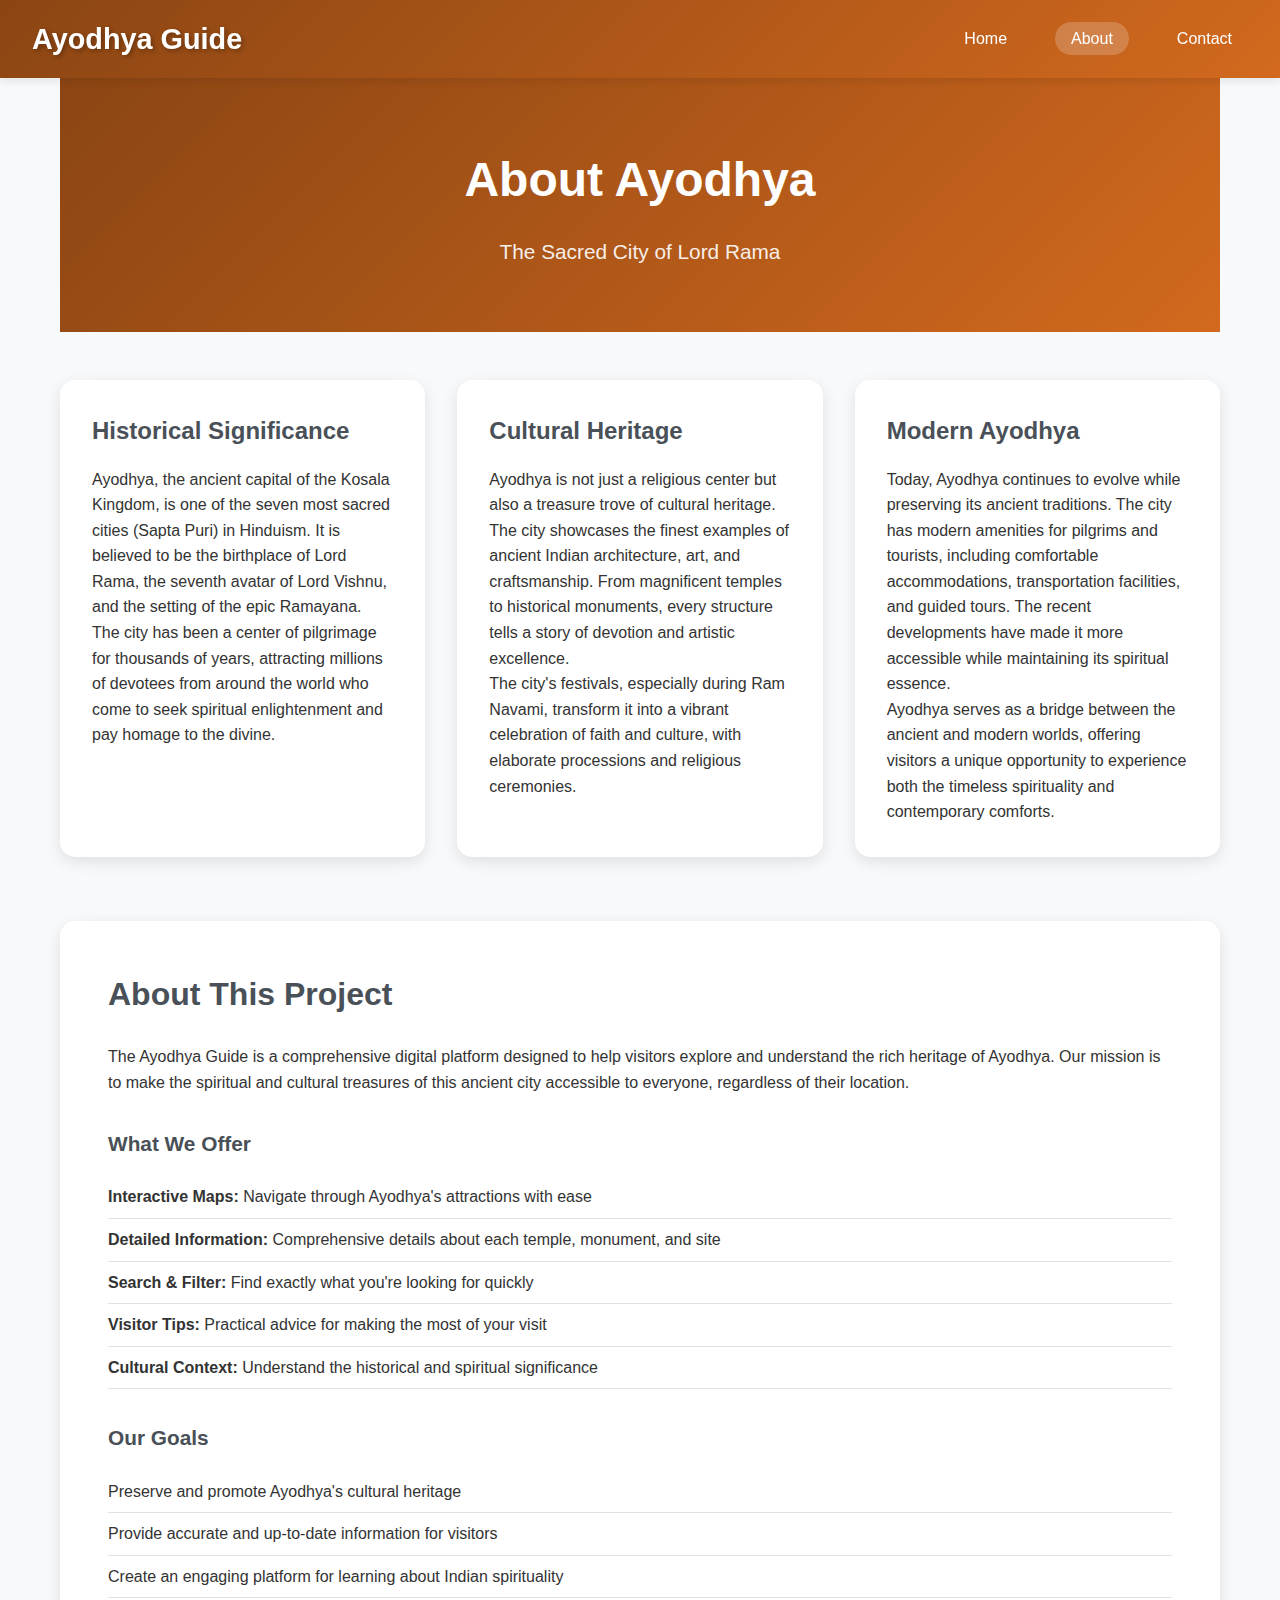
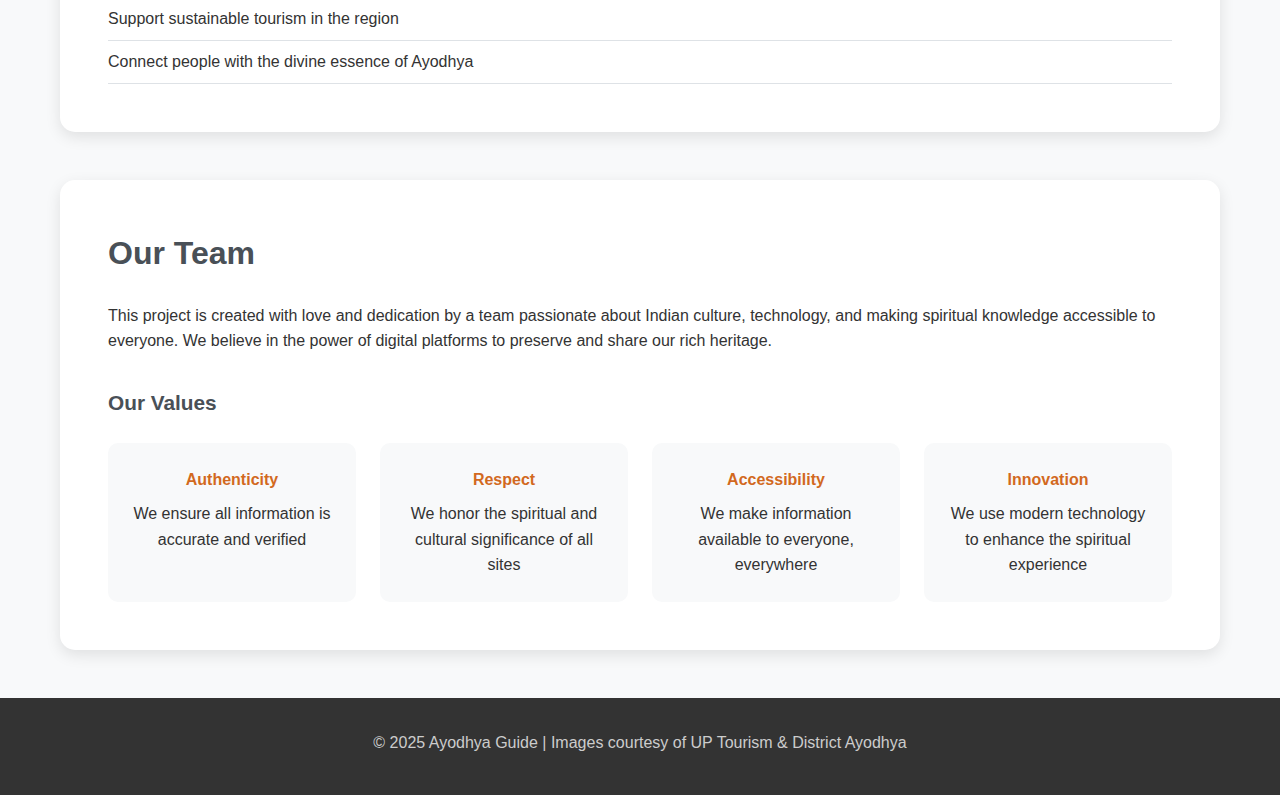
<file: about.html>
<!DOCTYPE html>
<html lang="en">
<head>
    <meta charset="UTF-8">
    <meta name="viewport" content="width=device-width, initial-scale=1.0">
    <title>About Ayodhya - Ayodhya Guide</title>
    <meta name="description" content="Learn about the ancient city of Ayodhya, its history, significance, and the Ayodhya Guide project.">
    <link rel="stylesheet" href="css/style.css">
    <link rel="icon" href="static/favicon.ico" type="image/x-icon">
</head>
<body>
    <header class="header">
        <nav class="navbar">
            <div class="nav-brand">
                <a href="index.html">
                    <h1>Ayodhya Guide</h1>
                </a>
            </div>
            <ul class="nav-menu">
                <li><a href="index.html" class="nav-link">Home</a></li>
                <li><a href="about.html" class="nav-link active">About</a></li>
                <li><a href="index.html#contact" class="nav-link">Contact</a></li>
            </ul>
        </nav>
    </header>

    <main class="main-content">
        <div class="container">
            <section class="about-hero">
                <h1>About Ayodhya</h1>
                <p class="subtitle">The Sacred City of Lord Rama</p>
            </section>

            <section class="about-content">
                <div class="about-grid">
                    <div class="about-card">
                        <h3>Historical Significance</h3>
                        <p>Ayodhya, the ancient capital of the Kosala Kingdom, is one of the seven most sacred cities (Sapta Puri) in Hinduism. It is believed to be the birthplace of Lord Rama, the seventh avatar of Lord Vishnu, and the setting of the epic Ramayana.</p>
                        <p>The city has been a center of pilgrimage for thousands of years, attracting millions of devotees from around the world who come to seek spiritual enlightenment and pay homage to the divine.</p>
                    </div>

                    <div class="about-card">
                        <h3>Cultural Heritage</h3>
                        <p>Ayodhya is not just a religious center but also a treasure trove of cultural heritage. The city showcases the finest examples of ancient Indian architecture, art, and craftsmanship. From magnificent temples to historical monuments, every structure tells a story of devotion and artistic excellence.</p>
                        <p>The city's festivals, especially during Ram Navami, transform it into a vibrant celebration of faith and culture, with elaborate processions and religious ceremonies.</p>
                    </div>

                    <div class="about-card">
                        <h3>Modern Ayodhya</h3>
                        <p>Today, Ayodhya continues to evolve while preserving its ancient traditions. The city has modern amenities for pilgrims and tourists, including comfortable accommodations, transportation facilities, and guided tours. The recent developments have made it more accessible while maintaining its spiritual essence.</p>
                        <p>Ayodhya serves as a bridge between the ancient and modern worlds, offering visitors a unique opportunity to experience both the timeless spirituality and contemporary comforts.</p>
                    </div>
                </div>

                <div class="about-project">
                    <h2>About This Project</h2>
                    <p>The Ayodhya Guide is a comprehensive digital platform designed to help visitors explore and understand the rich heritage of Ayodhya. Our mission is to make the spiritual and cultural treasures of this ancient city accessible to everyone, regardless of their location.</p>
                    
                    <div class="project-features">
                        <h3>What We Offer</h3>
                        <ul>
                            <li><strong>Interactive Maps:</strong> Navigate through Ayodhya's attractions with ease</li>
                            <li><strong>Detailed Information:</strong> Comprehensive details about each temple, monument, and site</li>
                            <li><strong>Search & Filter:</strong> Find exactly what you're looking for quickly</li>
                            <li><strong>Visitor Tips:</strong> Practical advice for making the most of your visit</li>
                            <li><strong>Cultural Context:</strong> Understand the historical and spiritual significance</li>
                        </ul>
                    </div>

                    <div class="project-goals">
                        <h3>Our Goals</h3>
                        <ul>
                            <li>Preserve and promote Ayodhya's cultural heritage</li>
                            <li>Provide accurate and up-to-date information for visitors</li>
                            <li>Create an engaging platform for learning about Indian spirituality</li>
                            <li>Support sustainable tourism in the region</li>
                            <li>Connect people with the divine essence of Ayodhya</li>
                        </ul>
                    </div>
                </div>

                <div class="about-team">
                    <h2>Our Team</h2>
                    <p>This project is created with love and dedication by a team passionate about Indian culture, technology, and making spiritual knowledge accessible to everyone. We believe in the power of digital platforms to preserve and share our rich heritage.</p>
                    
                    <div class="team-values">
                        <h3>Our Values</h3>
                        <div class="values-grid">
                            <div class="value-item">
                                <h4>Authenticity</h4>
                                <p>We ensure all information is accurate and verified</p>
                            </div>
                            <div class="value-item">
                                <h4>Respect</h4>
                                <p>We honor the spiritual and cultural significance of all sites</p>
                            </div>
                            <div class="value-item">
                                <h4>Accessibility</h4>
                                <p>We make information available to everyone, everywhere</p>
                            </div>
                            <div class="value-item">
                                <h4>Innovation</h4>
                                <p>We use modern technology to enhance the spiritual experience</p>
                            </div>
                        </div>
                    </div>
                </div>
            </section>
        </div>
    </main>

    <footer class="footer">
        <div class="container">
            <p>© 2025 Ayodhya Guide | Images courtesy of UP Tourism & District Ayodhya</p>
        </div>
    </footer>
</body>
</html>
</file>
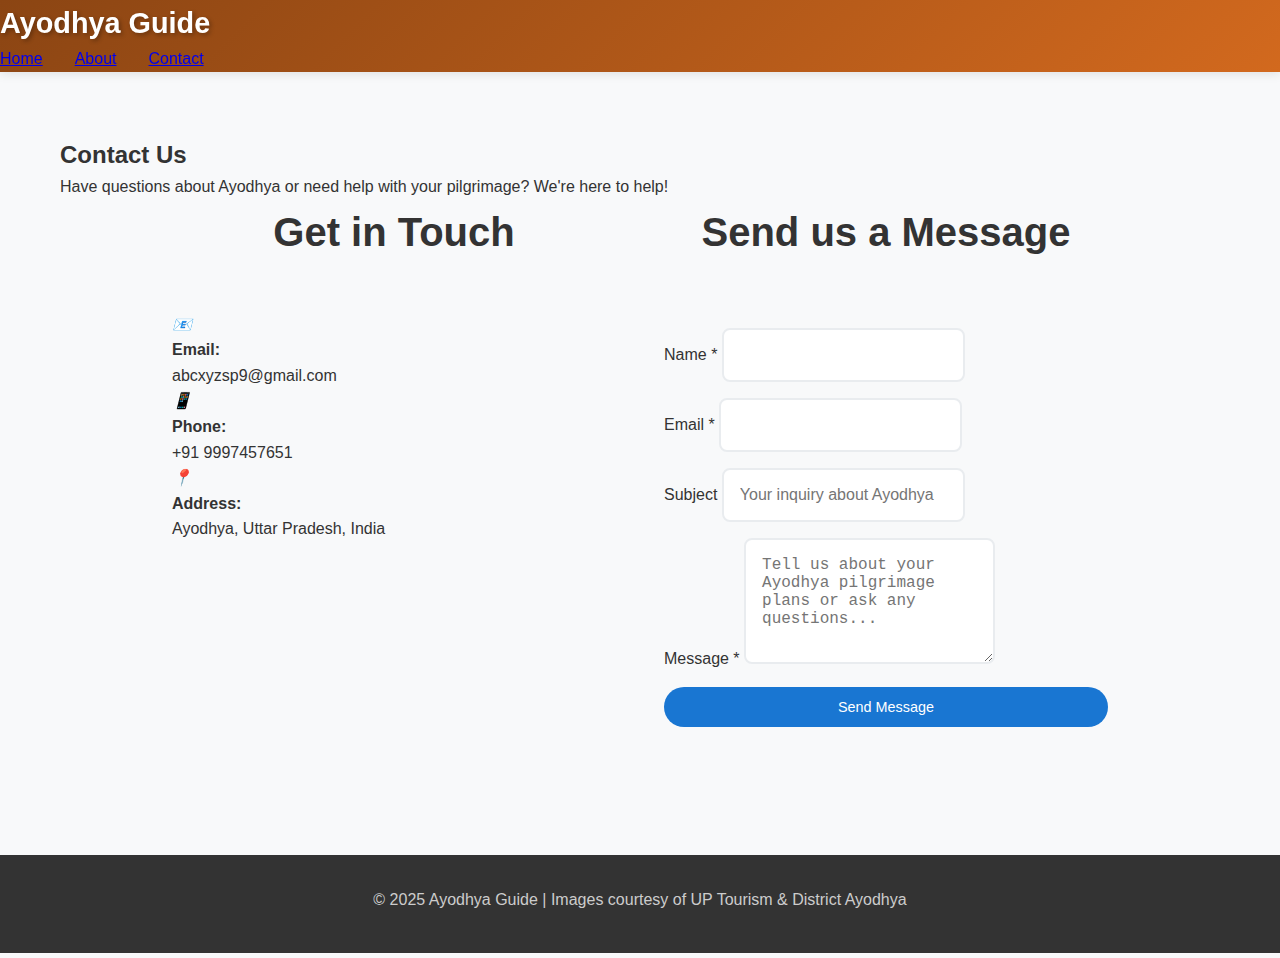
<file: contact.html>
<!DOCTYPE html>
<html lang="en">
<head>
    <meta charset="UTF-8">
    <meta name="viewport" content="width=device-width, initial-scale=1.0">
    <title>Contact Us - Ayodhya Guide</title>
    <link rel="stylesheet" href="css/style.css">
    <meta name="description" content="Contact the Ayodhya Guide team for questions, feedback, or support.">
</head>
<body>
    <header class="header">
        <nav class="nav">
            <div class="nav-brand">
                <h1>Ayodhya Guide</h1>
            </div>
            <ul class="nav-menu">
                <li><a href="index.html">Home</a></li>
                <li><a href="about.html">About</a></li>
                <li><a href="contact.html" class="active">Contact</a></li>
            </ul>
        </nav>
    </header>

    <main class="main">
        <div class="container">
            <section class="contact-section">
                <h2>Contact Us</h2>
                <p>Have questions about Ayodhya or need help with your pilgrimage? We're here to help!</p>
                
                <div class="contact-content">
                    <div class="contact-info">
                        <h3>Get in Touch</h3>
                        <div class="contact-item">
                            <i class="icon">📧</i>
                            <div>
                                <strong>Email:</strong>
                                <p>abcxyzsp9@gmail.com</p>
                            </div>
                        </div>
                        <div class="contact-item">
                            <i class="icon">📱</i>
                            <div>
                                <strong>Phone:</strong>
                                <p>+91 9997457651</p>
                            </div>
                        </div>
                        <div class="contact-item">
                            <i class="icon">📍</i>
                            <div>
                                <strong>Address:</strong>
                                <p>Ayodhya, Uttar Pradesh, India</p>
                            </div>
                        </div>
                    </div>

                    <form class="contact-form" method="POST" id="contactForm">
                        <h3>Send us a Message</h3>
                        <div class="form-group">
                            <label for="name">Name *</label>
                            <input type="text" id="name" name="name" required>
                        </div>
                        <div class="form-group">
                            <label for="email">Email *</label>
                            <input type="email" id="email" name="email" required>
                        </div>
                        <div class="form-group">
                            <label for="subject">Subject</label>
                            <input type="text" id="subject" name="subject" placeholder="Your inquiry about Ayodhya">
                        </div>
                        <div class="form-group">
                            <label for="message">Message *</label>
                            <textarea id="message" name="message" rows="5" required placeholder="Tell us about your Ayodhya pilgrimage plans or ask any questions..."></textarea>
                        </div>
                        <button type="submit" class="btn btn-primary">Send Message</button>
                        <div id="formStatus" class="form-status"></div>
                    </form>
                </div>
            </section>
        </div>
    </main>

    <footer class="footer">
        <div class="container">
            <p>© 2025 Ayodhya Guide | Images courtesy of UP Tourism & District Ayodhya</p>
        </div>
    </footer>

    <script src="js/main.js"></script>
    <script>
        // Contact form handling with custom backend
        document.getElementById('contactForm').addEventListener('submit', function(e) {
            e.preventDefault();
            
            const form = this;
            const submitBtn = form.querySelector('button[type="submit"]');
            const statusDiv = document.getElementById('formStatus');
            
            // Show loading state
            submitBtn.disabled = true;
            submitBtn.textContent = 'Sending...';
            statusDiv.innerHTML = '<p class="status-loading">Sending your message...</p>';
            
            // Get form data
            const formData = new FormData(form);
            const data = {
                name: formData.get('name'),
                email: formData.get('email'),
                subject: formData.get('subject'),
                message: formData.get('message')
            };
            
            // Send to local backend
            fetch('/api/contact', {
                method: 'POST',
                headers: {
                    'Content-Type': 'application/json',
                },
                body: JSON.stringify(data)
            })
            .then(response => {
                if (response.ok) {
                    return response.json();
                } else {
                    throw new Error('Network response was not ok');
                }
            })
            .then(data => {
                statusDiv.innerHTML = '<p class="status-success">✅ Thank you! Your message has been sent successfully. We\'ll get back to you soon!</p>';
                form.reset();
            })
            .catch(error => {
                console.error('Error:', error);
                statusDiv.innerHTML = '<p class="status-error">❌ Sorry, there was an error sending your message. Please try again or contact us directly at abcxyzsp9@gmail.com</p>';
            })
            .finally(() => {
                submitBtn.disabled = false;
                submitBtn.textContent = 'Send Message';
            });
        });
    </script>
</body>
</html>
</file>
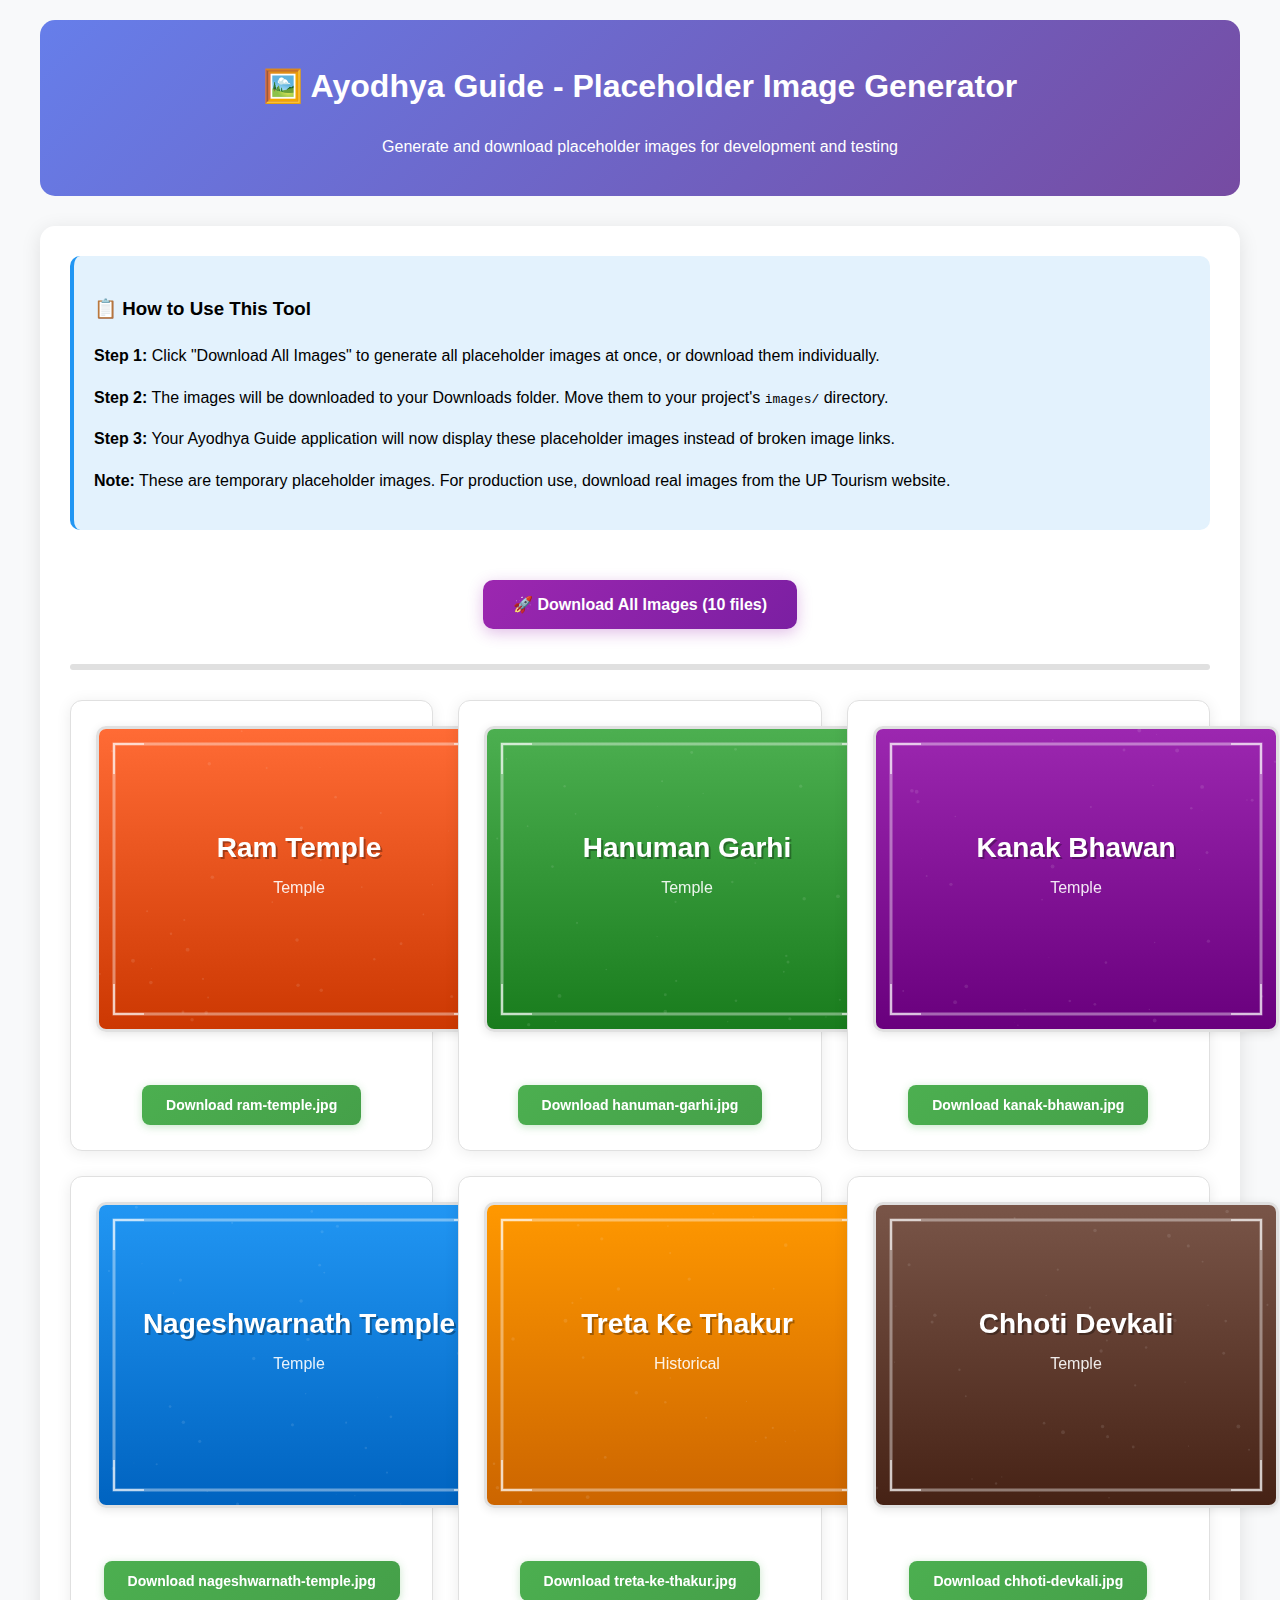
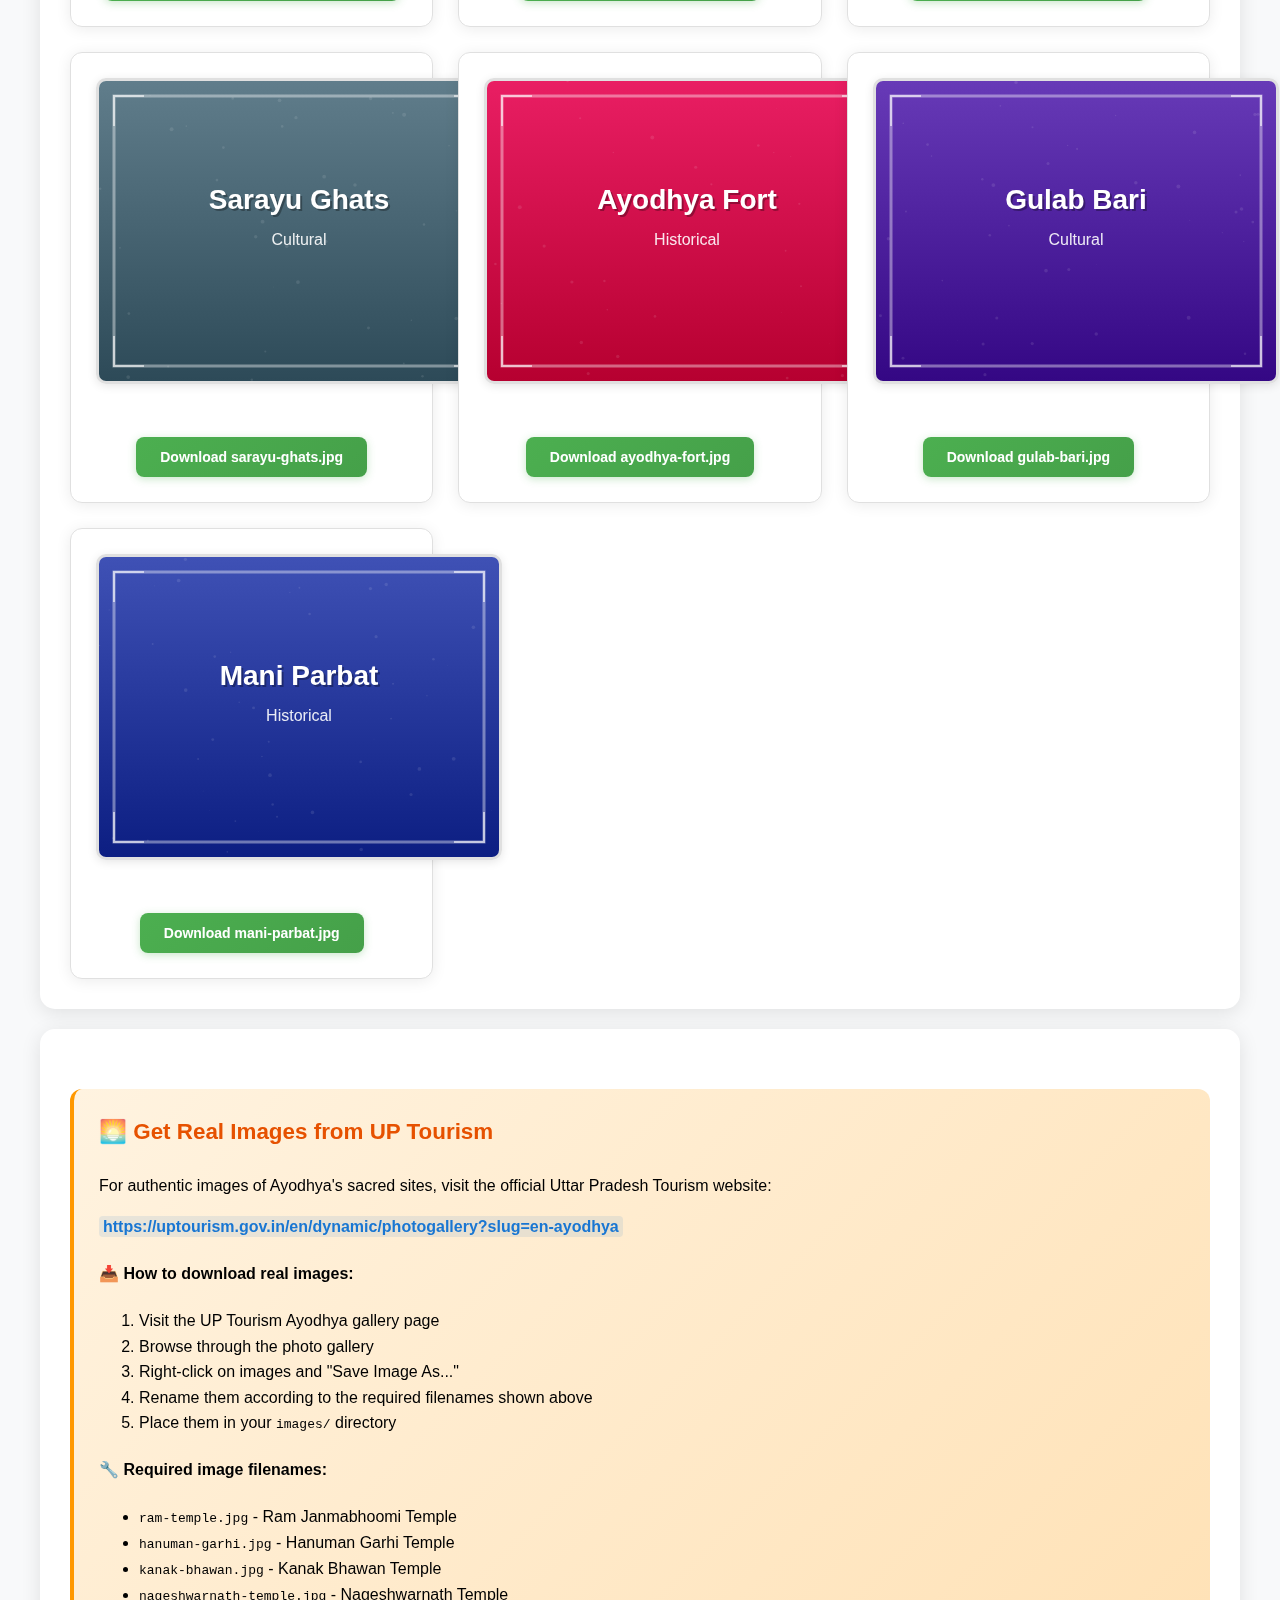
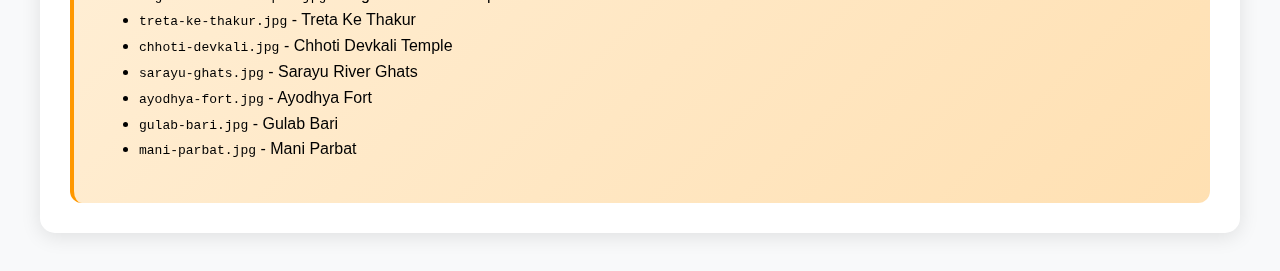
<file: create_images.html>
<!DOCTYPE html>
<html lang="en">
<head>
    <meta charset="UTF-8">
    <meta name="viewport" content="width=device-width, initial-scale=1.0">
    <title>Create Placeholder Images - Ayodhya Guide</title>
    <style>
        body {
            font-family: -apple-system, BlinkMacSystemFont, 'Segoe UI', Roboto, sans-serif;
            max-width: 1200px;
            margin: 0 auto;
            padding: 20px;
            background: #f8f9fa;
            line-height: 1.6;
        }
        .header {
            text-align: center;
            margin-bottom: 30px;
            padding: 20px;
            background: linear-gradient(135deg, #667eea 0%, #764ba2 100%);
            color: white;
            border-radius: 15px;
        }
        .container {
            background: white;
            padding: 30px;
            border-radius: 15px;
            box-shadow: 0 4px 20px rgba(0,0,0,0.1);
            margin-bottom: 20px;
        }
        .instructions {
            background: #e3f2fd;
            padding: 20px;
            border-radius: 10px;
            margin-bottom: 30px;
            border-left: 4px solid #2196F3;
        }
        .placeholder-grid {
            display: grid;
            grid-template-columns: repeat(auto-fit, minmax(350px, 1fr));
            gap: 25px;
            margin-top: 30px;
        }
        .placeholder-item {
            text-align: center;
            background: white;
            padding: 25px;
            border-radius: 12px;
            box-shadow: 0 2px 15px rgba(0,0,0,0.08);
            border: 1px solid #e0e0e0;
            transition: transform 0.2s, box-shadow 0.2s;
        }
        .placeholder-item:hover {
            transform: translateY(-2px);
            box-shadow: 0 4px 25px rgba(0,0,0,0.15);
        }
        .placeholder-canvas {
            border: 3px solid #e0e0e0;
            border-radius: 10px;
            margin-bottom: 20px;
            box-shadow: 0 2px 10px rgba(0,0,0,0.1);
        }
        .download-btn {
            background: linear-gradient(135deg, #4CAF50, #45a049);
            color: white;
            border: none;
            padding: 12px 24px;
            border-radius: 8px;
            cursor: pointer;
            font-size: 14px;
            font-weight: 600;
            transition: all 0.2s;
            box-shadow: 0 2px 8px rgba(76, 175, 80, 0.3);
        }
        .download-btn:hover {
            transform: translateY(-1px);
            box-shadow: 0 4px 12px rgba(76, 175, 80, 0.4);
        }
        .download-btn:active {
            transform: translateY(0);
        }
        .real-images {
            background: linear-gradient(135deg, #fff3e0, #ffe0b2);
            padding: 25px;
            border-radius: 12px;
            margin-top: 30px;
            border-left: 4px solid #ff9800;
        }
        .real-images h3 {
            color: #e65100;
            margin-top: 0;
            font-size: 1.4em;
        }
        .real-images a {
            color: #1976d2;
            text-decoration: none;
            font-weight: 600;
            padding: 2px 4px;
            border-radius: 4px;
            background: rgba(25, 118, 210, 0.1);
        }
        .real-images a:hover {
            background: rgba(25, 118, 210, 0.2);
            text-decoration: underline;
        }
        .status-bar {
            position: fixed;
            top: 20px;
            right: 20px;
            background: #4CAF50;
            color: white;
            padding: 15px 20px;
            border-radius: 8px;
            box-shadow: 0 4px 15px rgba(0,0,0,0.2);
            display: none;
            z-index: 1000;
        }
        .progress-bar {
            width: 100%;
            height: 6px;
            background: #e0e0e0;
            border-radius: 3px;
            margin: 15px 0;
            overflow: hidden;
        }
        .progress-fill {
            height: 100%;
            background: linear-gradient(90deg, #4CAF50, #45a049);
            width: 0%;
            transition: width 0.3s ease;
        }
        .batch-download {
            background: linear-gradient(135deg, #9c27b0, #7b1fa2);
            color: white;
            border: none;
            padding: 15px 30px;
            border-radius: 10px;
            cursor: pointer;
            font-size: 16px;
            font-weight: 600;
            margin: 20px 0;
            transition: all 0.2s;
            box-shadow: 0 4px 15px rgba(156, 39, 176, 0.3);
        }
        .batch-download:hover {
            transform: translateY(-2px);
            box-shadow: 0 6px 20px rgba(156, 39, 176, 0.4);
        }
        .batch-download:disabled {
            background: #ccc;
            cursor: not-allowed;
            transform: none;
            box-shadow: none;
        }
    </style>
</head>
<body>
    <div class="header">
        <h1>🖼️ Ayodhya Guide - Placeholder Image Generator</h1>
        <p>Generate and download placeholder images for development and testing</p>
    </div>

    <div class="container">
        <div class="instructions">
            <h3>📋 How to Use This Tool</h3>
            <p><strong>Step 1:</strong> Click "Download All Images" to generate all placeholder images at once, or download them individually.</p>
            <p><strong>Step 2:</strong> The images will be downloaded to your Downloads folder. Move them to your project's <code>images/</code> directory.</p>
            <p><strong>Step 3:</strong> Your Ayodhya Guide application will now display these placeholder images instead of broken image links.</p>
            <p><strong>Note:</strong> These are temporary placeholder images. For production use, download real images from the UP Tourism website.</p>
        </div>

        <div style="text-align: center;">
            <button id="batchDownload" class="batch-download">🚀 Download All Images (10 files)</button>
        </div>

        <div class="progress-bar">
            <div class="progress-fill" id="progressFill"></div>
        </div>

        <div class="placeholder-grid" id="placeholderGrid">
            <!-- Placeholder images will be generated here -->
        </div>
    </div>

    <div class="container">
        <div class="real-images">
            <h3>🌅 Get Real Images from UP Tourism</h3>
            <p>For authentic images of Ayodhya's sacred sites, visit the official Uttar Pradesh Tourism website:</p>
            <p><a href="https://uptourism.gov.in/en/dynamic/photogallery?slug=en-ayodhya" target="_blank">https://uptourism.gov.in/en/dynamic/photogallery?slug=en-ayodhya</a></p>
            
            <h4>📥 How to download real images:</h4>
            <ol>
                <li>Visit the UP Tourism Ayodhya gallery page</li>
                <li>Browse through the photo gallery</li>
                <li>Right-click on images and "Save Image As..."</li>
                <li>Rename them according to the required filenames shown above</li>
                <li>Place them in your <code>images/</code> directory</li>
            </ol>
            
            <h4>🔧 Required image filenames:</h4>
            <ul>
                <li><code>ram-temple.jpg</code> - Ram Janmabhoomi Temple</li>
                <li><code>hanuman-garhi.jpg</code> - Hanuman Garhi Temple</li>
                <li><code>kanak-bhawan.jpg</code> - Kanak Bhawan Temple</li>
                <li><code>nageshwarnath-temple.jpg</code> - Nageshwarnath Temple</li>
                <li><code>treta-ke-thakur.jpg</code> - Treta Ke Thakur</li>
                <li><code>chhoti-devkali.jpg</code> - Chhoti Devkali Temple</li>
                <li><code>sarayu-ghats.jpg</code> - Sarayu River Ghats</li>
                <li><code>ayodhya-fort.jpg</code> - Ayodhya Fort</li>
                <li><code>gulab-bari.jpg</code> - Gulab Bari</li>
                <li><code>mani-parbat.jpg</code> - Mani Parbat</li>
            </ul>
        </div>
    </div>

    <div class="status-bar" id="statusBar">
        <div id="statusText">Processing...</div>
    </div>

    <script>
        // Define the required images with their details
        const requiredImages = [
            { filename: 'ram-temple.jpg', name: 'Ram Temple', color: '#ff6b35', category: 'Temple' },
            { filename: 'hanuman-garhi.jpg', name: 'Hanuman Garhi', color: '#4CAF50', category: 'Temple' },
            { filename: 'kanak-bhawan.jpg', name: 'Kanak Bhawan', color: '#9C27B0', category: 'Temple' },
            { filename: 'nageshwarnath-temple.jpg', name: 'Nageshwarnath Temple', color: '#2196F3', category: 'Temple' },
            { filename: 'treta-ke-thakur.jpg', name: 'Treta Ke Thakur', color: '#FF9800', category: 'Historical' },
            { filename: 'chhoti-devkali.jpg', name: 'Chhoti Devkali', color: '#795548', category: 'Temple' },
            { filename: 'sarayu-ghats.jpg', name: 'Sarayu Ghats', color: '#607D8B', category: 'Cultural' },
            { filename: 'ayodhya-fort.jpg', name: 'Ayodhya Fort', color: '#E91E63', category: 'Historical' },
            { filename: 'gulab-bari.jpg', name: 'Gulab Bari', color: '#673AB7', category: 'Cultural' },
            { filename: 'mani-parbat.jpg', name: 'Mani Parbat', color: '#3F51B5', category: 'Historical' }
        ];

        // Function to create a placeholder image
        function createPlaceholderImage(imageData) {
            const canvas = document.createElement('canvas');
            canvas.width = 400;
            canvas.height = 300;
            canvas.className = 'placeholder-canvas';
            
            const ctx = canvas.getContext('2d');
            
            // Background with gradient
            const gradient = ctx.createLinearGradient(0, 0, 0, 300);
            gradient.addColorStop(0, imageData.color);
            gradient.addColorStop(1, adjustBrightness(imageData.color, -20));
            ctx.fillStyle = gradient;
            ctx.fillRect(0, 0, 400, 300);
            
            // Add some texture
            ctx.fillStyle = 'rgba(255,255,255,0.1)';
            for (let i = 0; i < 50; i++) {
                const x = Math.random() * 400;
                const y = Math.random() * 300;
                const r = Math.random() * 2;
                ctx.beginPath();
                ctx.arc(x, y, r, 0, 2 * Math.PI);
                ctx.fill();
            }
            
            // Text shadow
            ctx.fillStyle = 'rgba(0,0,0,0.3)';
            ctx.font = 'bold 28px Arial';
            ctx.textAlign = 'center';
            ctx.textBaseline = 'middle';
            ctx.fillText(imageData.name, 202, 122);
            
            // Main text
            ctx.fillStyle = 'white';
            ctx.fillText(imageData.name, 200, 120);
            
            // Category
            ctx.font = '16px Arial';
            ctx.fillStyle = 'rgba(255,255,255,0.9)';
            ctx.fillText(imageData.category, 200, 160);
            
            // Decorative border
            ctx.strokeStyle = 'rgba(255,255,255,0.4)';
            ctx.lineWidth = 3;
            ctx.strokeRect(15, 15, 370, 270);
            
            // Corner accents
            ctx.strokeStyle = 'rgba(255,255,255,0.6)';
            ctx.lineWidth = 2;
            ctx.beginPath();
            ctx.moveTo(15, 45);
            ctx.lineTo(15, 15);
            ctx.lineTo(45, 15);
            ctx.stroke();
            
            ctx.beginPath();
            ctx.moveTo(355, 15);
            ctx.lineTo(385, 15);
            ctx.lineTo(385, 45);
            ctx.stroke();
            
            ctx.beginPath();
            ctx.moveTo(15, 255);
            ctx.lineTo(15, 285);
            ctx.lineTo(45, 285);
            ctx.stroke();
            
            ctx.beginPath();
            ctx.moveTo(355, 285);
            ctx.lineTo(385, 285);
            ctx.lineTo(385, 255);
            ctx.stroke();
            
            return canvas;
        }

        // Helper function to adjust color brightness
        function adjustBrightness(hex, percent) {
            const num = parseInt(hex.replace("#",""), 16);
            const amt = Math.round(2.55 * percent);
            const R = (num >> 16) + amt;
            const G = (num >> 8 & 0x00FF) + amt;
            const B = (num & 0x0000FF) + amt;
            return "#" + (0x1000000 + (R < 255 ? R < 1 ? 0 : R : 255) * 0x10000 +
                (G < 255 ? G < 1 ? 0 : G : 255) * 0x100 +
                (B < 255 ? B < 1 ? 0 : B : 255)).toString(16).slice(1);
        }

        // Function to download canvas as image
        function downloadCanvas(canvas, filename) {
            const link = document.createElement('a');
            link.download = filename;
            link.href = canvas.toDataURL('image/jpeg', 0.9);
            link.click();
        }

        // Function to download all images
        async function downloadAllImages() {
            const button = document.getElementById('batchDownload');
            const progressFill = document.getElementById('progressFill');
            const statusBar = document.getElementById('statusBar');
            const statusText = document.getElementById('statusText');
            
            button.disabled = true;
            button.textContent = '⏳ Downloading...';
            statusBar.style.display = 'block';
            
            let downloaded = 0;
            
            for (let i = 0; i < requiredImages.length; i++) {
                const imageData = requiredImages[i];
                statusText.textContent = `Downloading ${imageData.filename}...`;
                
                // Create and download image
                const canvas = createPlaceholderImage(imageData);
                downloadCanvas(canvas, imageData.filename);
                
                downloaded++;
                const progress = (downloaded / requiredImages.length) * 100;
                progressFill.style.width = progress + '%';
                
                // Small delay to prevent browser from blocking multiple downloads
                await new Promise(resolve => setTimeout(resolve, 200));
            }
            
            statusText.textContent = `✅ All ${downloaded} images downloaded successfully!`;
            button.disabled = false;
            button.textContent = '🚀 Download All Images (10 files)';
            
            // Hide status after 3 seconds
            setTimeout(() => {
                statusBar.style.display = 'none';
            }, 3000);
            
            // Reset progress
            setTimeout(() => {
                progressFill.style.width = '0%';
            }, 3500);
        }

        // Generate all placeholder images
        function generatePlaceholders() {
            const grid = document.getElementById('placeholderGrid');
            
            requiredImages.forEach(imageData => {
                const item = document.createElement('div');
                item.className = 'placeholder-item';
                
                const canvas = createPlaceholderImage(imageData);
                
                const downloadBtn = document.createElement('button');
                downloadBtn.className = 'download-btn';
                downloadBtn.textContent = `Download ${imageData.filename}`;
                downloadBtn.onclick = () => downloadCanvas(canvas, imageData.filename);
                
                item.appendChild(canvas);
                item.appendChild(document.createElement('br'));
                item.appendChild(document.createElement('br'));
                item.appendChild(downloadBtn);
                
                grid.appendChild(item);
            });
        }

        // Event listeners
        document.getElementById('batchDownload').addEventListener('click', downloadAllImages);

        // Initialize when page loads
        window.onload = generatePlaceholders;
    </script>
</body>
</html>
</file>
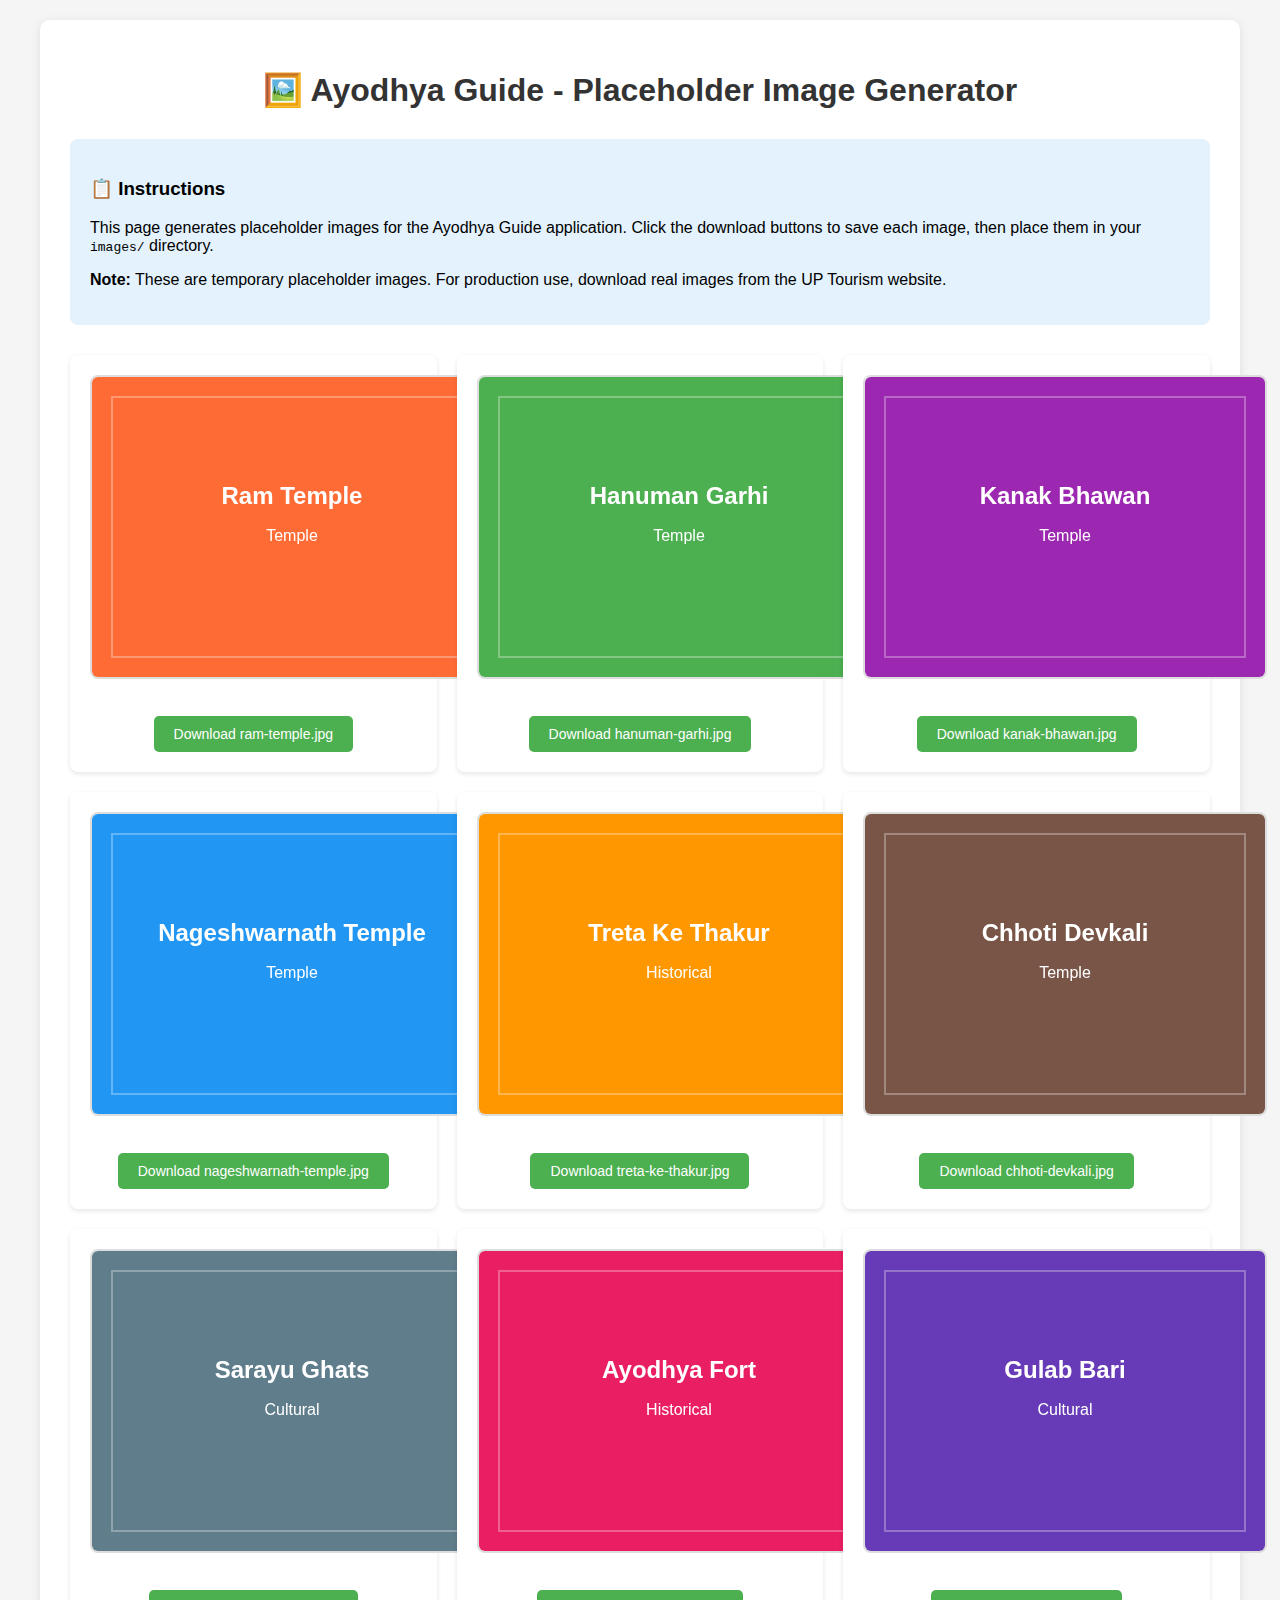
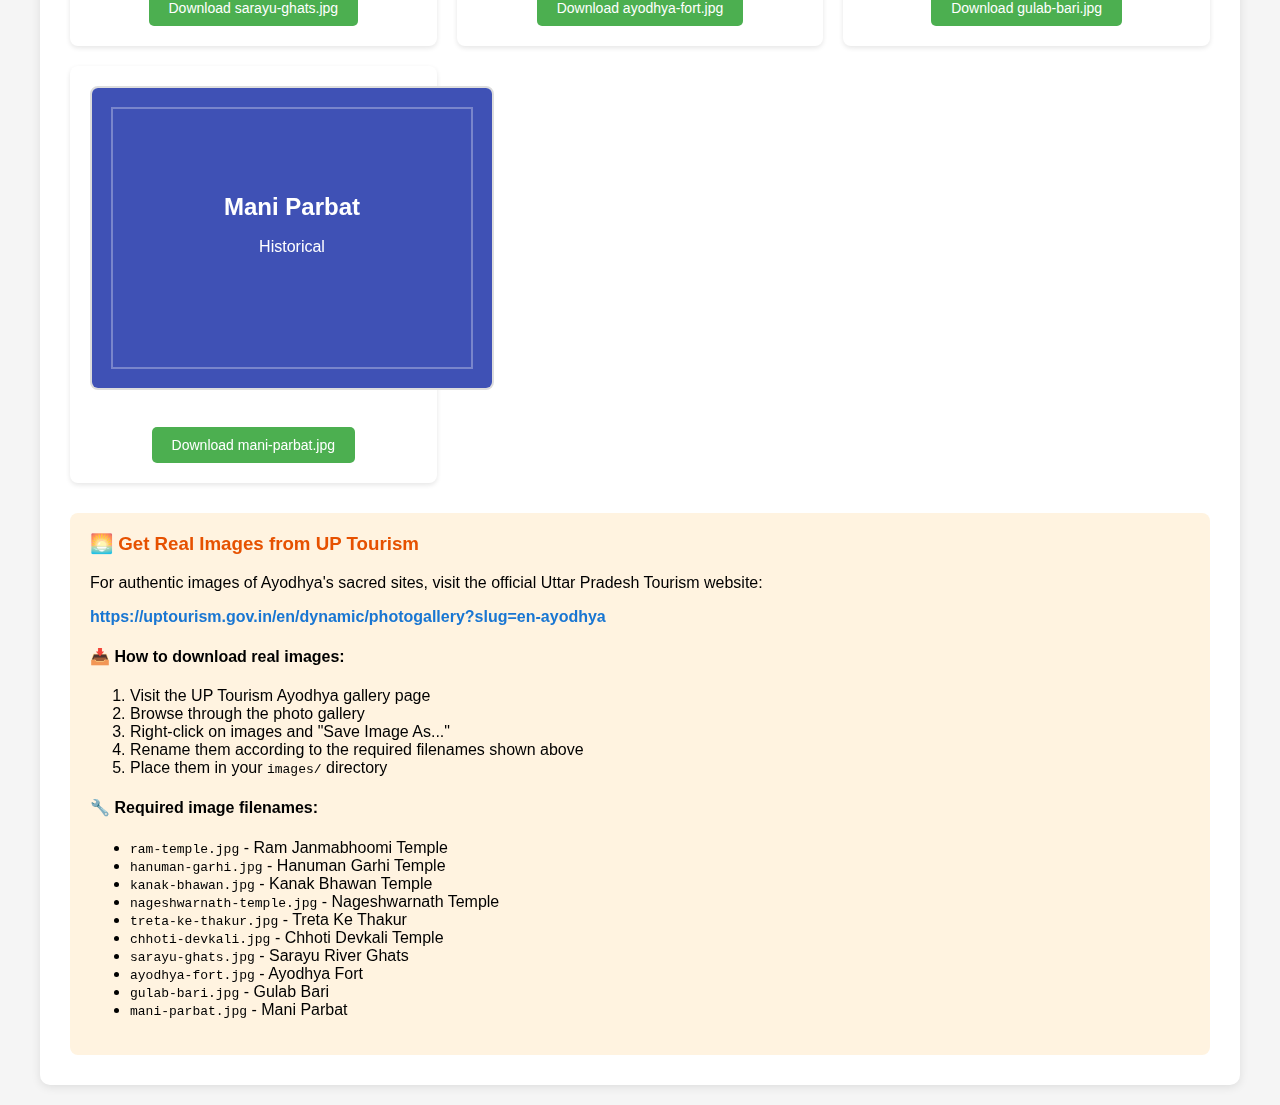
<file: create_placeholders.html>
<!DOCTYPE html>
<html lang="en">
<head>
    <meta charset="UTF-8">
    <meta name="viewport" content="width=device-width, initial-scale=1.0">
    <title>Create Placeholder Images - Ayodhya Guide</title>
    <style>
        body {
            font-family: Arial, sans-serif;
            max-width: 1200px;
            margin: 0 auto;
            padding: 20px;
            background: #f5f5f5;
        }
        .container {
            background: white;
            padding: 30px;
            border-radius: 10px;
            box-shadow: 0 2px 10px rgba(0,0,0,0.1);
        }
        h1 {
            color: #333;
            text-align: center;
            margin-bottom: 30px;
        }
        .instructions {
            background: #e3f2fd;
            padding: 20px;
            border-radius: 8px;
            margin-bottom: 30px;
        }
        .placeholder-grid {
            display: grid;
            grid-template-columns: repeat(auto-fit, minmax(300px, 1fr));
            gap: 20px;
            margin-top: 30px;
        }
        .placeholder-item {
            text-align: center;
            background: white;
            padding: 20px;
            border-radius: 8px;
            box-shadow: 0 2px 5px rgba(0,0,0,0.1);
        }
        .placeholder-canvas {
            border: 2px solid #ddd;
            border-radius: 8px;
            margin-bottom: 15px;
        }
        .download-btn {
            background: #4CAF50;
            color: white;
            border: none;
            padding: 10px 20px;
            border-radius: 5px;
            cursor: pointer;
            font-size: 14px;
        }
        .download-btn:hover {
            background: #45a049;
        }
        .real-images {
            background: #fff3e0;
            padding: 20px;
            border-radius: 8px;
            margin-top: 30px;
        }
        .real-images h3 {
            color: #e65100;
            margin-top: 0;
        }
        .real-images a {
            color: #1976d2;
            text-decoration: none;
            font-weight: bold;
        }
        .real-images a:hover {
            text-decoration: underline;
        }
    </style>
</head>
<body>
    <div class="container">
        <h1>🖼️ Ayodhya Guide - Placeholder Image Generator</h1>
        
        <div class="instructions">
            <h3>📋 Instructions</h3>
            <p>This page generates placeholder images for the Ayodhya Guide application. Click the download buttons to save each image, then place them in your <code>images/</code> directory.</p>
            <p><strong>Note:</strong> These are temporary placeholder images. For production use, download real images from the UP Tourism website.</p>
        </div>

        <div class="placeholder-grid" id="placeholderGrid">
            <!-- Placeholder images will be generated here -->
        </div>

        <div class="real-images">
            <h3>🌅 Get Real Images from UP Tourism</h3>
            <p>For authentic images of Ayodhya's sacred sites, visit the official Uttar Pradesh Tourism website:</p>
            <p><a href="https://uptourism.gov.in/en/dynamic/photogallery?slug=en-ayodhya" target="_blank">https://uptourism.gov.in/en/dynamic/photogallery?slug=en-ayodhya</a></p>
            
            <h4>📥 How to download real images:</h4>
            <ol>
                <li>Visit the UP Tourism Ayodhya gallery page</li>
                <li>Browse through the photo gallery</li>
                <li>Right-click on images and "Save Image As..."</li>
                <li>Rename them according to the required filenames shown above</li>
                <li>Place them in your <code>images/</code> directory</li>
            </ol>
            
            <h4>🔧 Required image filenames:</h4>
            <ul>
                <li><code>ram-temple.jpg</code> - Ram Janmabhoomi Temple</li>
                <li><code>hanuman-garhi.jpg</code> - Hanuman Garhi Temple</li>
                <li><code>kanak-bhawan.jpg</code> - Kanak Bhawan Temple</li>
                <li><code>nageshwarnath-temple.jpg</code> - Nageshwarnath Temple</li>
                <li><code>treta-ke-thakur.jpg</code> - Treta Ke Thakur</li>
                <li><code>chhoti-devkali.jpg</code> - Chhoti Devkali Temple</li>
                <li><code>sarayu-ghats.jpg</code> - Sarayu River Ghats</li>
                <li><code>ayodhya-fort.jpg</code> - Ayodhya Fort</li>
                <li><code>gulab-bari.jpg</code> - Gulab Bari</li>
                <li><code>mani-parbat.jpg</code> - Mani Parbat</li>
            </ul>
        </div>
    </div>

    <script>
        // Define the required images with their details
        const requiredImages = [
            { filename: 'ram-temple.jpg', name: 'Ram Temple', color: '#ff6b35', category: 'Temple' },
            { filename: 'hanuman-garhi.jpg', name: 'Hanuman Garhi', color: '#4CAF50', category: 'Temple' },
            { filename: 'kanak-bhawan.jpg', name: 'Kanak Bhawan', color: '#9C27B0', category: 'Temple' },
            { filename: 'nageshwarnath-temple.jpg', name: 'Nageshwarnath Temple', color: '#2196F3', category: 'Temple' },
            { filename: 'treta-ke-thakur.jpg', name: 'Treta Ke Thakur', color: '#FF9800', category: 'Historical' },
            { filename: 'chhoti-devkali.jpg', name: 'Chhoti Devkali', color: '#795548', category: 'Temple' },
            { filename: 'sarayu-ghats.jpg', name: 'Sarayu Ghats', color: '#607D8B', category: 'Cultural' },
            { filename: 'ayodhya-fort.jpg', name: 'Ayodhya Fort', color: '#E91E63', category: 'Historical' },
            { filename: 'gulab-bari.jpg', name: 'Gulab Bari', color: '#673AB7', category: 'Cultural' },
            { filename: 'mani-parbat.jpg', name: 'Mani Parbat', color: '#3F51B5', category: 'Historical' }
        ];

        // Function to create a placeholder image
        function createPlaceholderImage(imageData) {
            const canvas = document.createElement('canvas');
            canvas.width = 400;
            canvas.height = 300;
            canvas.className = 'placeholder-canvas';
            
            const ctx = canvas.getContext('2d');
            
            // Background
            ctx.fillStyle = imageData.color;
            ctx.fillRect(0, 0, 400, 300);
            
            // Text
            ctx.fillStyle = 'white';
            ctx.font = 'bold 24px Arial';
            ctx.textAlign = 'center';
            ctx.textBaseline = 'middle';
            
            // Main text
            ctx.fillText(imageData.name, 200, 120);
            
            // Category
            ctx.font = '16px Arial';
            ctx.fillText(imageData.category, 200, 160);
            
            // Decorative elements
            ctx.strokeStyle = 'rgba(255,255,255,0.3)';
            ctx.lineWidth = 2;
            ctx.strokeRect(20, 20, 360, 260);
            
            return canvas;
        }

        // Function to download canvas as image
        function downloadCanvas(canvas, filename) {
            const link = document.createElement('a');
            link.download = filename;
            link.href = canvas.toDataURL('image/png');
            link.click();
        }

        // Generate all placeholder images
        function generatePlaceholders() {
            const grid = document.getElementById('placeholderGrid');
            
            requiredImages.forEach(imageData => {
                const item = document.createElement('div');
                item.className = 'placeholder-item';
                
                const canvas = createPlaceholderImage(imageData);
                
                const downloadBtn = document.createElement('button');
                downloadBtn.className = 'download-btn';
                downloadBtn.textContent = `Download ${imageData.filename}`;
                downloadBtn.onclick = () => downloadCanvas(canvas, imageData.filename);
                
                item.appendChild(canvas);
                item.appendChild(document.createElement('br'));
                item.appendChild(document.createElement('br'));
                item.appendChild(downloadBtn);
                
                grid.appendChild(item);
            });
        }

        // Initialize when page loads
        window.onload = generatePlaceholders;
    </script>
</body>
</html>
</file>
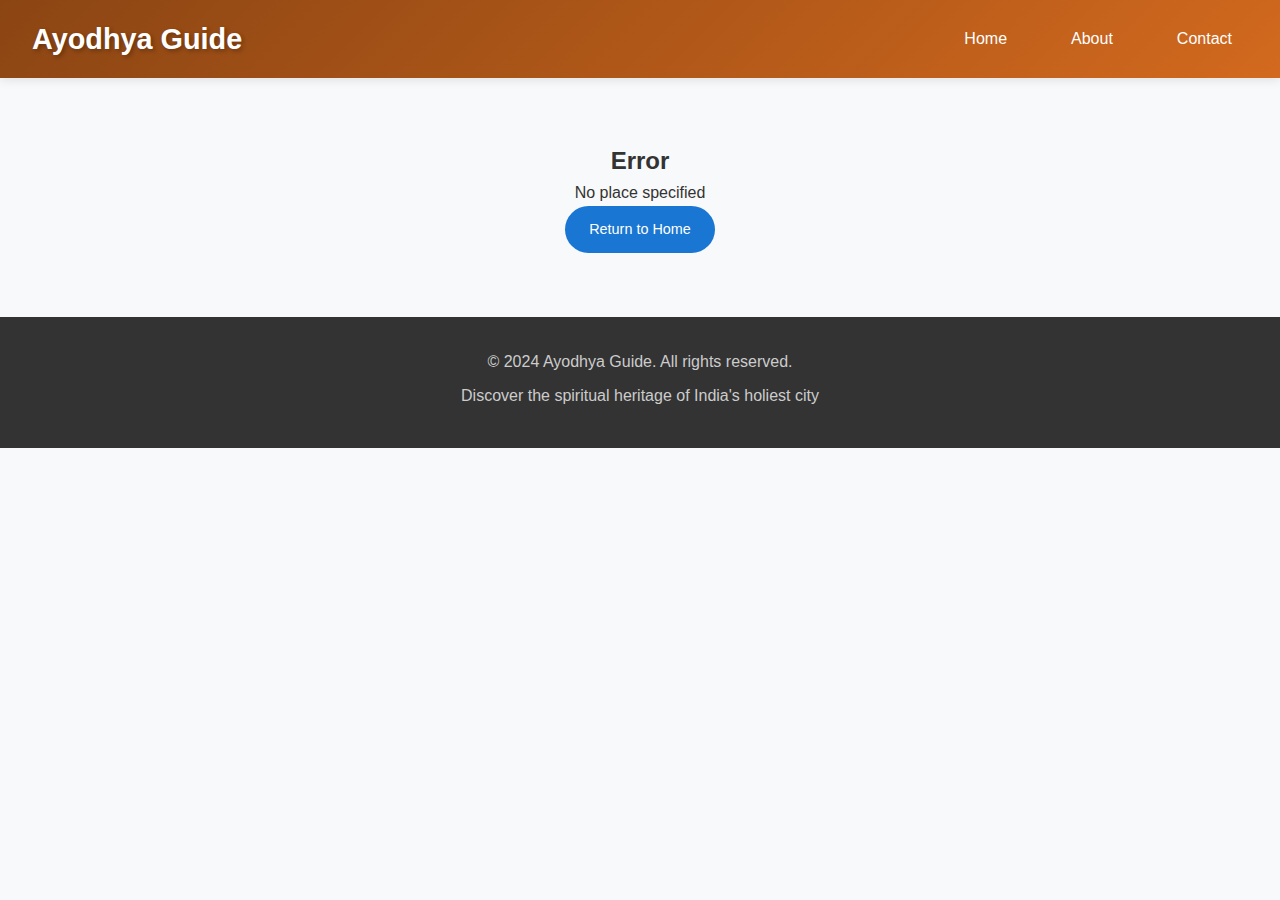
<file: place.html>
<!DOCTYPE html>
<html lang="en">
<head>
    <meta charset="UTF-8">
    <meta name="viewport" content="width=device-width, initial-scale=1.0">
    <title>Place Details - Ayodhya Guide</title>
    <meta name="description" content="Detailed information about attractions in Ayodhya">
    <link rel="stylesheet" href="css/style.css">
    <link rel="icon" href="static/favicon.ico" type="image/x-icon">
</head>
<body>
    <header class="header">
        <nav class="navbar">
            <div class="nav-brand">
                <a href="index.html">
                    <h1>Ayodhya Guide</h1>
                </a>
            </div>
            <ul class="nav-menu">
                <li><a href="index.html" class="nav-link">Home</a></li>
                <li><a href="about.html" class="nav-link">About</a></li>
                <li><a href="index.html#contact" class="nav-link">Contact</a></li>
            </ul>
        </nav>
    </header>

    <main class="main-content">
        <div class="container">
            <div class="breadcrumb">
                <a href="index.html">Home</a> &gt; <span id="placeName">Place</span>
            </div>

            <div class="place-details">
                <div class="place-header">
                    <div class="place-image-container">
                        <img id="placeImage" src="" alt="" class="place-image">
                    </div>
                    <div class="place-info">
                        <h1 id="placeTitle">Place Title</h1>
                        <div class="place-meta">
                            <span class="place-category" id="placeCategory">Category</span>
                            <span class="place-rating">
                                <span class="stars">★★★★★</span>
                                <span id="placeRating">4.5</span>
                            </span>
                        </div>
                        <p id="placeDescription" class="place-description">
                            Place description will be loaded here...
                        </p>
                        <div class="place-actions">
                            <button id="showOnMap" class="btn btn-primary">Show on Map</button>
                            <button id="sharePlace" class="btn btn-secondary">Share</button>
                        </div>
                    </div>
                </div>

                <div class="place-content">
                    <div class="place-details-grid">
                        <div class="detail-card">
                            <h3>Location</h3>
                            <p id="placeLocation">Location details...</p>
                            <div id="placeMap" class="mini-map"></div>
                        </div>
                        
                        <div class="detail-card">
                            <h3>Timings</h3>
                            <p id="placeTimings">Timing information...</p>
                        </div>
                        
                        <div class="detail-card">
                            <h3>Entry Fee</h3>
                            <p id="placeEntryFee">Entry fee details...</p>
                        </div>
                        
                        <div class="detail-card">
                            <h3>Best Time to Visit</h3>
                            <p id="placeBestTime">Best time information...</p>
                        </div>
                    </div>

                    <div class="place-gallery">
                        <h3>Gallery</h3>
                        <div id="placeGallery" class="gallery-grid">
                            <!-- Gallery images will be loaded here -->
                        </div>
                    </div>

                    <div class="place-history">
                        <h3>History & Significance</h3>
                        <div id="placeHistory">
                            <!-- History content will be loaded here -->
                        </div>
                    </div>

                    <div class="place-tips">
                        <h3>Visitor Tips</h3>
                        <div id="placeTips">
                            <!-- Tips content will be loaded here -->
                        </div>
                    </div>
                </div>
            </div>
        </div>
    </main>

    <footer class="footer">
        <div class="container">
            <p>&copy; 2024 Ayodhya Guide. All rights reserved.</p>
            <p>Discover the spiritual heritage of India's holiest city</p>
        </div>
    </footer>

    <script src="js/place.js"></script>
</body>
</html>
</file>
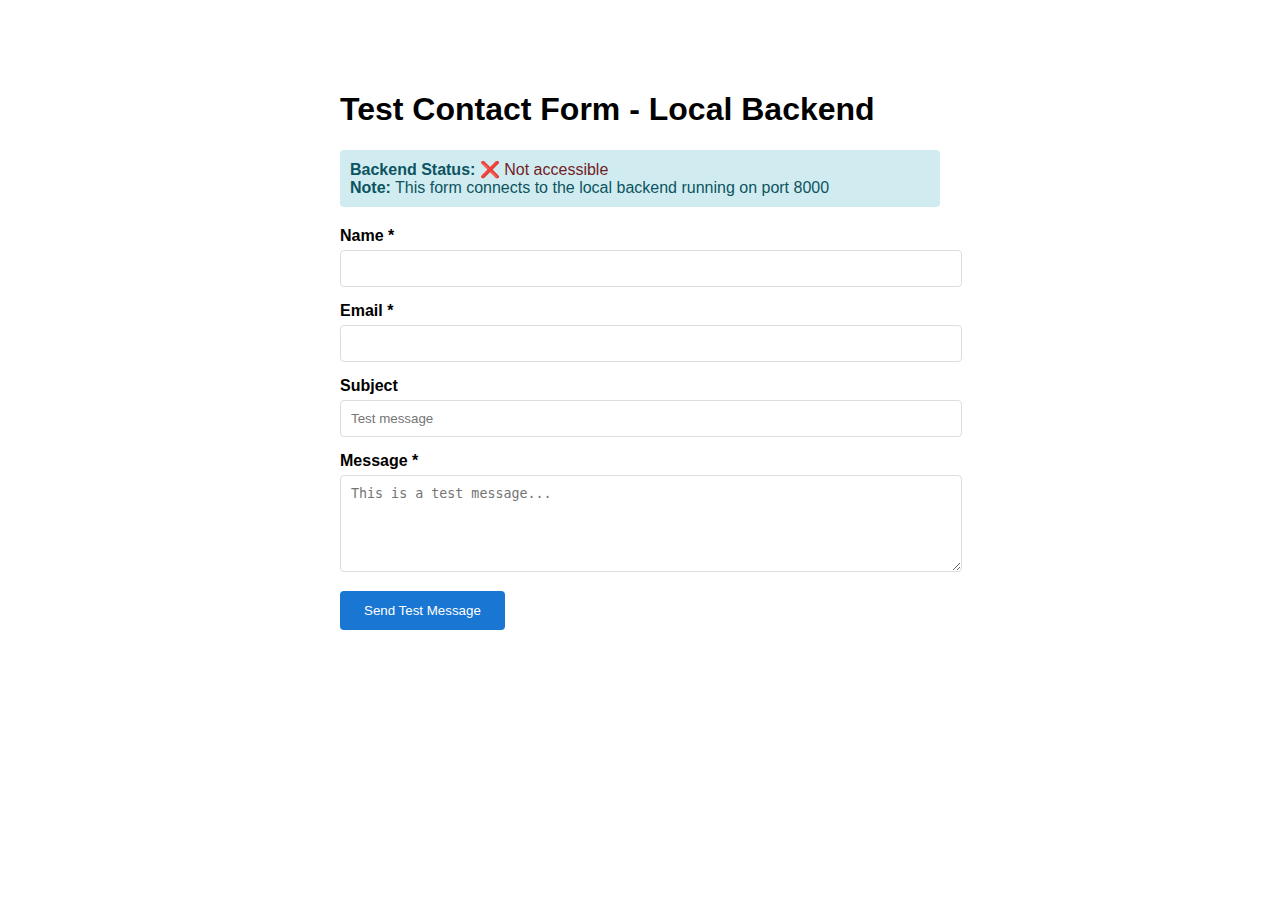
<file: test-contact-local.html>
<!DOCTYPE html>
<html lang="en">
<head>
    <meta charset="UTF-8">
    <meta name="viewport" content="width=device-width, initial-scale=1.0">
    <title>Test Contact Form - Local Backend</title>
    <style>
        body { font-family: Arial, sans-serif; max-width: 600px; margin: 50px auto; padding: 20px; }
        .form-group { margin-bottom: 15px; }
        label { display: block; margin-bottom: 5px; font-weight: bold; }
        input, textarea { width: 100%; padding: 10px; border: 1px solid #ddd; border-radius: 4px; }
        button { background: #1976d2; color: white; padding: 12px 24px; border: none; border-radius: 4px; cursor: pointer; }
        button:hover { background: #1565c0; }
        .status { margin-top: 15px; padding: 10px; border-radius: 4px; }
        .status-loading { background: #fff3cd; color: #856404; }
        .status-success { background: #d4edda; color: #155724; }
        .status-error { background: #f8d7da; color: #721c24; }
        .info { background: #d1ecf1; color: #0c5460; padding: 10px; border-radius: 4px; margin-bottom: 20px; }
    </style>
</head>
<body>
    <h1>Test Contact Form - Local Backend</h1>
    
    <div class="info">
        <strong>Backend Status:</strong> 
        <span id="backendStatus">Checking...</span>
        <br>
        <strong>Note:</strong> This form connects to the local backend running on port 8000
    </div>
    
    <form id="testContactForm">
        <div class="form-group">
            <label for="name">Name *</label>
            <input type="text" id="name" name="name" required>
        </div>
        <div class="form-group">
            <label for="email">Email *</label>
            <input type="email" id="email" name="email" required>
        </div>
        <div class="form-group">
            <label for="subject">Subject</label>
            <input type="text" id="subject" name="subject" placeholder="Test message">
        </div>
        <div class="form-group">
            <label for="message">Message *</label>
            <textarea id="message" name="message" rows="5" required placeholder="This is a test message..."></textarea>
        </div>
        <button type="submit">Send Test Message</button>
        <div id="formStatus" class="status"></div>
    </form>

    <script>
        // Check backend status on page load
        window.addEventListener('load', function() {
            checkBackendStatus();
        });

        function checkBackendStatus() {
            fetch('http://localhost:8000/')
                .then(response => {
                    if (response.ok) {
                        document.getElementById('backendStatus').textContent = '✅ Running';
                        document.getElementById('backendStatus').style.color = '#155724';
                    } else {
                        document.getElementById('backendStatus').textContent = '❌ Error';
                        document.getElementById('backendStatus').style.color = '#721c24';
                    }
                })
                .catch(error => {
                    document.getElementById('backendStatus').textContent = '❌ Not accessible';
                    document.getElementById('backendStatus').style.color = '#721c24';
                });
        }

        document.getElementById('testContactForm').addEventListener('submit', function(e) {
            e.preventDefault();
            
            const form = this;
            const submitBtn = form.querySelector('button[type="submit"]');
            const statusDiv = document.getElementById('formStatus');
            
            // Show loading state
            submitBtn.disabled = true;
            submitBtn.textContent = 'Sending...';
            statusDiv.innerHTML = '<p class="status-loading">Sending your test message...</p>';
            
            // Get form data
            const formData = new FormData(form);
            const data = {
                name: formData.get('name'),
                email: formData.get('email'),
                subject: formData.get('subject'),
                message: formData.get('message')
            };
            
            // Send to local backend
            fetch('http://localhost:8000/api/contact', {
                method: 'POST',
                headers: {
                    'Content-Type': 'application/json',
                },
                body: JSON.stringify(data)
            })
            .then(response => {
                if (response.ok) {
                    return response.json();
                } else {
                    throw new Error(`HTTP ${response.status}: ${response.statusText}`);
                }
            })
            .then(data => {
                statusDiv.innerHTML = '<p class="status-success">✅ Test message sent successfully! Response: ' + JSON.stringify(data, null, 2) + '</p>';
                form.reset();
            })
            .catch(error => {
                console.error('Error:', error);
                statusDiv.innerHTML = '<p class="status-error">❌ Error sending test message: ' + error.message + '</p>';
            })
            .finally(() => {
                submitBtn.disabled = false;
                submitBtn.textContent = 'Send Test Message';
            });
        });
    </script>
</body>
</html>
</file>
<file: css/style.css>
/* Reset and Base Styles */
* {
    margin: 0;
    padding: 0;
    box-sizing: border-box;
}

body {
    font-family: 'Segoe UI', Tahoma, Geneva, Verdana, sans-serif;
    line-height: 1.6;
    color: #333;
    background-color: #f8f9fa;
}

.container {
    max-width: 1200px;
    margin: 0 auto;
    padding: 0 20px;
}

/* Header and Navigation */
.header {
    background: linear-gradient(135deg, #8B4513 0%, #D2691E 100%);
    color: white;
    box-shadow: 0 2px 10px rgba(0,0,0,0.1);
    position: sticky;
    top: 0;
    z-index: 1000;
}

.navbar {
    display: flex;
    justify-content: space-between;
    align-items: center;
    padding: 1rem 2rem;
}

.nav-brand h1 {
    font-size: 1.8rem;
    font-weight: 700;
    text-shadow: 2px 2px 4px rgba(0,0,0,0.3);
}

.nav-brand a {
    color: white;
    text-decoration: none;
}

.nav-menu {
    display: flex;
    list-style: none;
    gap: 2rem;
}

.nav-link {
    color: white;
    text-decoration: none;
    font-weight: 500;
    padding: 0.5rem 1rem;
    border-radius: 25px;
    transition: all 0.3s ease;
}

.nav-link:hover,
.nav-link.active {
    background-color: rgba(255,255,255,0.2);
    transform: translateY(-2px);
}

/* Hero Section */
.hero-section {
    background: linear-gradient(135deg, #8B4513 0%, #D2691E 50%, #CD853F 100%);
    color: white;
    text-align: center;
    padding: 6rem 2rem;
    min-height: 60vh;
    display: flex;
    align-items: center;
    justify-content: center;
    position: relative;
    overflow: hidden;
}

.hero-section::before {
    content: '';
    position: absolute;
    top: 0;
    left: 0;
    right: 0;
    bottom: 0;
    background: url('data:image/svg+xml,<svg xmlns="http://www.w3.org/2000/svg" viewBox="0 0 100 100"><defs><pattern id="grain" width="100" height="100" patternUnits="userSpaceOnUse"><circle cx="25" cy="25" r="1" fill="rgba(255,255,255,0.1)"/><circle cx="75" cy="75" r="1" fill="rgba(255,255,255,0.1)"/><circle cx="50" cy="10" r="0.5" fill="rgba(255,255,255,0.1)"/><circle cx="10" cy="60" r="0.5" fill="rgba(255,255,255,0.1)"/><circle cx="90" cy="40" r="0.5" fill="rgba(255,255,255,0.1)"/></pattern></defs><rect width="100" height="100" fill="url(%23grain)"/></svg>');
    opacity: 0.3;
}

.hero-content {
    position: relative;
    z-index: 2;
}

.hero-content h2 {
    font-size: 3rem;
    margin-bottom: 1rem;
    text-shadow: 2px 2px 4px rgba(0,0,0,0.7);
}

.hero-content p {
    font-size: 1.2rem;
    margin-bottom: 2rem;
    max-width: 600px;
    margin-left: auto;
    margin-right: auto;
}

.search-container {
    display: flex;
    max-width: 500px;
    margin: 0 auto;
    gap: 1rem;
}

.search-input {
    flex: 1;
    padding: 1rem;
    border: none;
    border-radius: 25px;
    font-size: 1rem;
    outline: none;
}

.search-btn {
    padding: 1rem 2rem;
    background: #D2691E;
    color: white;
    border: none;
    border-radius: 25px;
    cursor: pointer;
    font-weight: 600;
    transition: background 0.3s ease;
}

.search-btn:hover {
    background: #8B4513;
}

/* Map Section */
.map-section {
    padding: 3rem 0;
    background-color: #f8f9fa;
}

.map-container {
    max-width: 1200px;
    margin: 0 auto;
    padding: 0 2rem;
}

.map {
    height: 500px;
    background: #fff;
    border-radius: 10px;
    box-shadow: 0 4px 20px rgba(0,0,0,0.1);
    overflow: hidden;
    margin-bottom: 1rem;
}

/* Leaflet Map Custom Styles */
.leaflet-container {
    border-radius: 10px;
}

.custom-marker {
    background: transparent !important;
    border: none !important;
}

.map-popup {
    max-width: 250px;
}

.popup-image img {
    width: 100%;
    height: 100px;
    object-fit: cover;
    border-radius: 8px;
}

/* Map Controls */
.map-controls {
    display: flex;
    gap: 1rem;
    justify-content: center;
    margin-top: 1rem;
}

.map-btn {
    padding: 0.75rem 1.5rem;
    background: #1976d2;
    color: white;
    border: none;
    border-radius: 25px;
    cursor: pointer;
    font-weight: 500;
    transition: all 0.3s ease;
    box-shadow: 0 2px 8px rgba(25, 118, 210, 0.3);
}

.map-btn:hover {
    background: #1565c0;
    transform: translateY(-2px);
    box-shadow: 0 4px 16px rgba(25, 118, 210, 0.4);
}

/* Attractions Section */
.attractions-section {
    padding: 4rem 0;
    background: white;
}

.attractions-section h3 {
    text-align: center;
    font-size: 2.5rem;
    margin-bottom: 3rem;
    color: #333;
}

.filters {
    display: flex;
    justify-content: center;
    gap: 1rem;
    margin-bottom: 3rem;
    flex-wrap: wrap;
}

.filter-btn {
    padding: 0.75rem 1.5rem;
    background: #f8f9fa;
    border: 2px solid #e9ecef;
    border-radius: 25px;
    cursor: pointer;
    font-weight: 500;
    transition: all 0.3s ease;
    color: #6c757d;
}

.filter-btn:hover,
.filter-btn.active {
    background: #1976d2;
    border-color: #1976d2;
    color: white;
    transform: translateY(-2px);
}

.attractions-grid {
    display: grid;
    grid-template-columns: repeat(auto-fit, minmax(350px, 1fr));
    gap: 2rem;
    max-width: 1200px;
    margin: 0 auto;
    padding: 0 2rem;
}

.attraction-card {
    background: white;
    border-radius: 15px;
    overflow: hidden;
    box-shadow: 0 4px 20px rgba(0,0,0,0.1);
    transition: all 0.3s ease;
    border: 1px solid #e9ecef;
}

.attraction-card:hover {
    transform: translateY(-5px);
    box-shadow: 0 8px 30px rgba(0,0,0,0.15);
}

.attraction-image {
    height: 200px;
    overflow: hidden;
}

.attraction-image img {
    width: 100%;
    height: 100%;
    object-fit: cover;
    transition: transform 0.3s ease;
}

.attraction-card:hover .attraction-image img {
    transform: scale(1.05);
}

.attraction-content {
    padding: 1.5rem;
}

.attraction-title {
    font-size: 1.3rem;
    font-weight: 600;
    margin-bottom: 0.5rem;
    color: #333;
}

.attraction-category {
    display: inline-block;
    background: #e3f2fd;
    color: #1976d2;
    padding: 0.25rem 0.75rem;
    border-radius: 15px;
    font-size: 0.8rem;
    font-weight: 500;
    margin-bottom: 1rem;
    text-transform: uppercase;
    letter-spacing: 0.5px;
}

.attraction-description {
    color: #666;
    line-height: 1.6;
    margin-bottom: 1rem;
}

.attraction-rating {
    display: flex;
    align-items: center;
    gap: 0.5rem;
    margin-bottom: 1.5rem;
}

.stars {
    color: #ffc107;
    font-size: 1.1rem;
}

.rating-text {
    color: #666;
    font-weight: 500;
}

.attraction-actions {
    display: flex;
    gap: 1rem;
}

.btn {
    padding: 0.75rem 1.5rem;
    border: none;
    border-radius: 25px;
    cursor: pointer;
    font-weight: 500;
    text-decoration: none;
    display: inline-block;
    text-align: center;
    transition: all 0.3s ease;
    font-size: 0.9rem;
}

.btn-primary {
    background: #1976d2;
    color: white;
    flex: 1;
}

.btn-primary:hover {
    background: #1565c0;
    transform: translateY(-2px);
}

.btn-secondary {
    background: #f8f9fa;
    color: #6c757d;
    border: 2px solid #e9ecef;
    flex: 1;
}

.btn-secondary:hover {
    background: #e9ecef;
    color: #495057;
    transform: translateY(-2px);
}

/* No Results */
.no-results {
    text-align: center;
    color: #666;
    font-size: 1.1rem;
    grid-column: 1 / -1;
    padding: 3rem;
}

/* Contact Section */
.contact-section {
    padding: 4rem 0;
    background: #f8f9fa;
}

.contact-section h3 {
    text-align: center;
    font-size: 2.5rem;
    margin-bottom: 3rem;
    color: #333;
}

.contact-content {
    display: grid;
    grid-template-columns: 1fr 1fr;
    gap: 3rem;
    max-width: 1000px;
    margin: 0 auto;
    padding: 0 2rem;
}

.contact-info h4 {
    font-size: 1.5rem;
    margin-bottom: 1rem;
    color: #333;
}

.contact-details p {
    margin-bottom: 0.5rem;
    color: #666;
}

.contact-form {
    display: flex;
    flex-direction: column;
    gap: 1rem;
}

.contact-form input,
.contact-form textarea {
    padding: 1rem;
    border: 2px solid #e9ecef;
    border-radius: 8px;
    font-size: 1rem;
    transition: border-color 0.3s ease;
}

.contact-form input:focus,
.contact-form textarea:focus {
    outline: none;
    border-color: #1976d2;
}

.submit-btn {
    background: #1976d2;
    color: white;
    padding: 1rem 2rem;
    border: none;
    border-radius: 8px;
    font-size: 1rem;
    font-weight: 500;
    cursor: pointer;
    transition: all 0.3s ease;
}

.submit-btn:hover {
    background: #1565c0;
    transform: translateY(-2px);
}

/* Form Status Styles */
.form-status {
    margin-top: 1rem;
    padding: 1rem;
    border-radius: 8px;
    text-align: center;
    font-weight: 500;
}

.status-loading {
    color: #856404;
    background-color: #fff3cd;
    border: 1px solid #ffeaa7;
}

.status-success {
    color: #155724;
    background-color: #d4edda;
    border: 1px solid #c3e6cb;
}

.status-error {
    color: #721c24;
    background-color: #f8d7da;
    border: 1px solid #f5c6cb;
}

/* Footer */
.footer {
    background: #333;
    color: white;
    text-align: center;
    padding: 2rem 0;
}

.footer p {
    margin-bottom: 0.5rem;
    color: #ccc;
}

/* Place Details Page Styles */
.breadcrumb {
    margin: 2rem 0;
    color: #6c757d;
}

.breadcrumb a {
    color: #D2691E;
    text-decoration: none;
}

.place-details {
    background: white;
    border-radius: 15px;
    overflow: hidden;
    box-shadow: 0 5px 15px rgba(0,0,0,0.1);
    margin-bottom: 3rem;
}

.place-header {
    display: grid;
    grid-template-columns: 1fr 1fr;
    gap: 2rem;
    padding: 2rem;
}

.place-image {
    width: 100%;
    height: 400px;
    object-fit: cover;
    border-radius: 10px;
}

.place-title {
    font-size: 2.5rem;
    margin-bottom: 1rem;
    color: #495057;
}

.place-meta {
    display: flex;
    gap: 2rem;
    margin-bottom: 1rem;
    align-items: center;
}

.place-category {
    background: #D2691E;
    color: white;
    padding: 0.5rem 1rem;
    border-radius: 20px;
    font-size: 0.9rem;
}

.place-description {
    font-size: 1.1rem;
    line-height: 1.6;
    color: #6c757d;
    margin-bottom: 2rem;
}

.place-actions {
    display: flex;
    gap: 1rem;
}

.place-content {
    padding: 2rem;
}

.place-details-grid {
    display: grid;
    grid-template-columns: repeat(auto-fit, minmax(250px, 1fr));
    gap: 2rem;
    margin-bottom: 3rem;
}

.detail-card {
    background: #f8f9fa;
    padding: 1.5rem;
    border-radius: 10px;
    border-left: 4px solid #D2691E;
}

.detail-card h3 {
    color: #495057;
    margin-bottom: 1rem;
}

.mini-map {
    width: 100%;
    height: 200px;
    background: #e9ecef;
    border-radius: 10px;
    margin-top: 1rem;
}

.place-gallery,
.place-history,
.place-tips {
    margin-bottom: 3rem;
}

.place-gallery h3,
.place-history h3,
.place-tips h3 {
    font-size: 1.8rem;
    margin-bottom: 1.5rem;
    color: #495057;
}

.gallery-grid {
    display: grid;
    grid-template-columns: repeat(auto-fit, minmax(200px, 1fr));
    gap: 1rem;
}

/* About Page Styles */
.about-hero {
    text-align: center;
    padding: 4rem 0;
    background: linear-gradient(135deg, #8B4513 0%, #D2691E 100%);
    color: white;
    margin-bottom: 3rem;
}

.about-hero h1 {
    font-size: 3rem;
    margin-bottom: 1rem;
}

.subtitle {
    font-size: 1.3rem;
    opacity: 0.9;
}

.about-grid {
    display: grid;
    grid-template-columns: repeat(auto-fit, minmax(300px, 1fr));
    gap: 2rem;
    margin-bottom: 4rem;
}

.about-card {
    background: white;
    padding: 2rem;
    border-radius: 15px;
    box-shadow: 0 5px 15px rgba(0,0,0,0.1);
}

.about-card h3 {
    color: #495057;
    margin-bottom: 1rem;
    font-size: 1.5rem;
}

.about-project,
.about-team {
    background: white;
    padding: 3rem;
    border-radius: 15px;
    box-shadow: 0 5px 15px rgba(0,0,0,0.1);
    margin-bottom: 3rem;
}

.about-project h2,
.about-team h2 {
    color: #495057;
    margin-bottom: 1.5rem;
    font-size: 2rem;
}

.project-features,
.project-goals,
.team-values {
    margin-top: 2rem;
}

.project-features h3,
.project-goals h3,
.team-values h3 {
    color: #495057;
    margin-bottom: 1rem;
    font-size: 1.3rem;
}

.project-features ul,
.project-goals ul {
    list-style: none;
    padding-left: 0;
}

.project-features li,
.project-goals li {
    padding: 0.5rem 0;
    border-bottom: 1px solid #dee2e6;
}

.values-grid {
    display: grid;
    grid-template-columns: repeat(auto-fit, minmax(200px, 1fr));
    gap: 1.5rem;
    margin-top: 1.5rem;
}

.value-item {
    text-align: center;
    padding: 1.5rem;
    background: #f8f9fa;
    border-radius: 10px;
}

.value-item h4 {
    color: #D2691E;
    margin-bottom: 0.5rem;
}

/* Responsive Design */
@media (max-width: 768px) {
    .navbar {
        flex-direction: column;
        gap: 1rem;
        padding: 1rem;
    }
    
    .nav-menu {
        gap: 1rem;
    }
    
    .hero-content h2 {
        font-size: 2rem;
    }
    
    .search-container {
        flex-direction: column;
    }
    
    .place-header {
        grid-template-columns: 1fr;
        gap: 1rem;
    }
    
    .contact-content {
        grid-template-columns: 1fr;
        gap: 2rem;
    }
    
    .attractions-grid {
        grid-template-columns: 1fr;
    }
    
    .about-grid {
        grid-template-columns: 1fr;
    }
    
    .values-grid {
        grid-template-columns: 1fr;
    }
}

@media (max-width: 480px) {
    .container {
        padding: 0 15px;
    }
    
    .hero-section {
        padding: 4rem 1rem;
    }
    
    .place-content {
        padding: 1rem;
    }
    
    .about-project,
    .about-team {
        padding: 2rem 1rem;
    }
}
</file>
